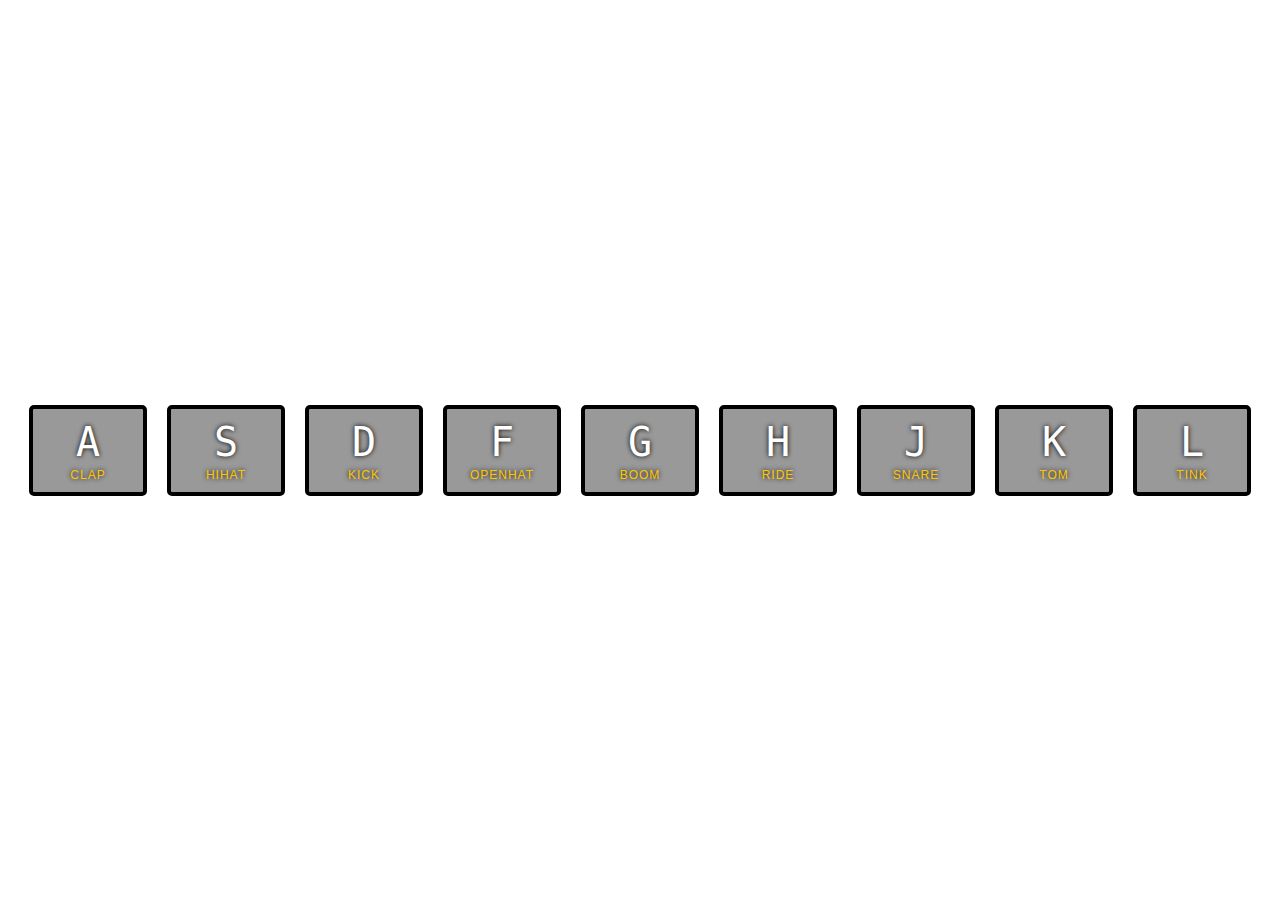
<file: 01 - Javascript Drum Kit/index.html>
<!DOCTYPE html>
<html lang="en">
<head>
  <meta charset="UTF-8">
  <title>JS Drum Kit</title>
  <link rel="stylesheet" href="style.css">
</head>
<body>


  <div class="keys">
    <div data-key="65" class="key">
      <kbd>A</kbd>
      <span class="sound">clap</span>
    </div>
    <div data-key="83" class="key">
      <kbd>S</kbd>
      <span class="sound">hihat</span>
    </div>
    <div data-key="68" class="key">
      <kbd>D</kbd>
      <span class="sound">kick</span>
    </div>
    <div data-key="70" class="key">
      <kbd>F</kbd>
      <span class="sound">openhat</span>
    </div>
    <div data-key="71" class="key">
      <kbd>G</kbd>
      <span class="sound">boom</span>
    </div>
    <div data-key="72" class="key">
      <kbd>H</kbd>
      <span class="sound">ride</span>
    </div>
    <div data-key="74" class="key">
      <kbd>J</kbd>
      <span class="sound">snare</span>
    </div>
    <div data-key="75" class="key">
      <kbd>K</kbd>
      <span class="sound">tom</span>
    </div>
    <div data-key="76" class="key">
      <kbd>L</kbd>
      <span class="sound">tink</span>
    </div>
  </div>

  <audio data-key="65" src="sounds/clap.wav" type="audio/wav"></audio>
  <audio data-key="83" src="sounds/hihat.wav" type="audio/wav"></audio>
  <audio data-key="68" src="sounds/kick.wav" type="audio/wav"></audio>
  <audio data-key="70" src="sounds/openhat.wav" type="audio/wav"></audio>
  <audio data-key="71" src="sounds/boom.wav" type="audio/wav"></audio>
  <audio data-key="72" src="sounds/ride.wav" type="audio/wav"></audio>
  <audio data-key="74" src="sounds/snare.wav" type="audio/wav"></audio>
  <audio data-key="75" src="sounds/tom.wav" type="audio/wav"></audio>
  <audio data-key="76" src="sounds/tink.wav" type="audio/wav"></audio>

<script>
  window.addEventListener('keydown', function (event) {
    const audio = document.querySelector(`audio[data-key="${event.keyCode}"]`);
    if (!audio) return;
    const key = document.querySelector(`.key[data-key="${event.keyCode}"]`);
    console.log(key);
    console.log(audio);
    audio.currentTime = 0;
    audio.play();
    key.classList.add('playing');
  });
  const keys = document.querySelectorAll('.key');
  keys.forEach(key => key.addEventListener('transitionend', function(event) {
    if (event.propertyName !== 'transform') return;
    this.classList.remove('playing');
  }));
</script>


</body>
</html>
</file>
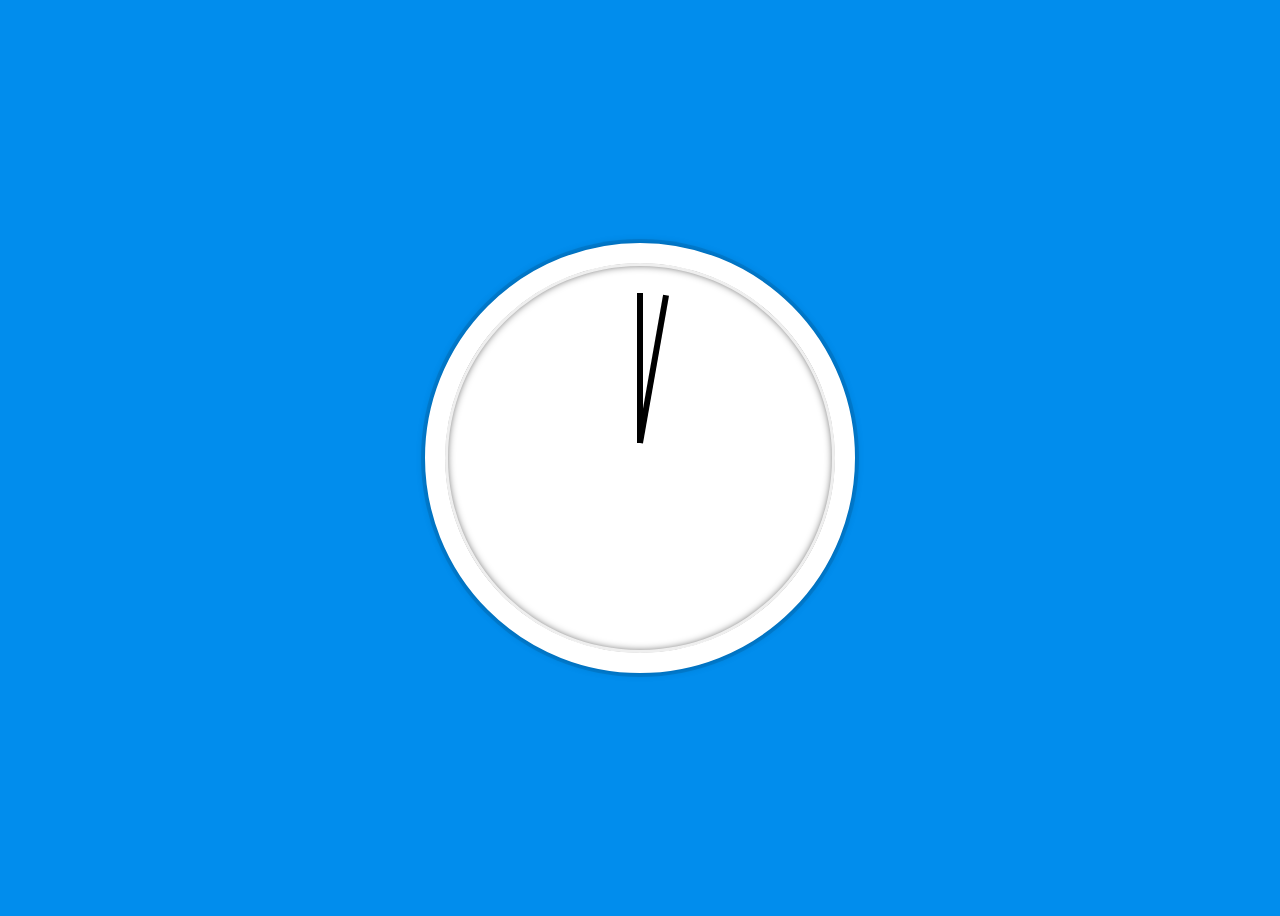
<file: 02 - JS + CSS clock/index.html>
<!DOCTYPE html>
<html lang="en">
<head>
  <meta charset="UTF-8">
  <title>JS + CSS Clock</title>
  <link rel="stylesheet" type="text/css" href="css/clock.css">
</head>
<body>
    <div class="clock">
      <div class="clock-face">
        <div class="hand hour-hand"></div>
        <div class="hand minute-hand"></div>
        <div class="hand second-hand"></div>
      </div>
    </div>
  <script type="text/javascript" src="js/clock.js"></script>
</body>
</html>
</file>
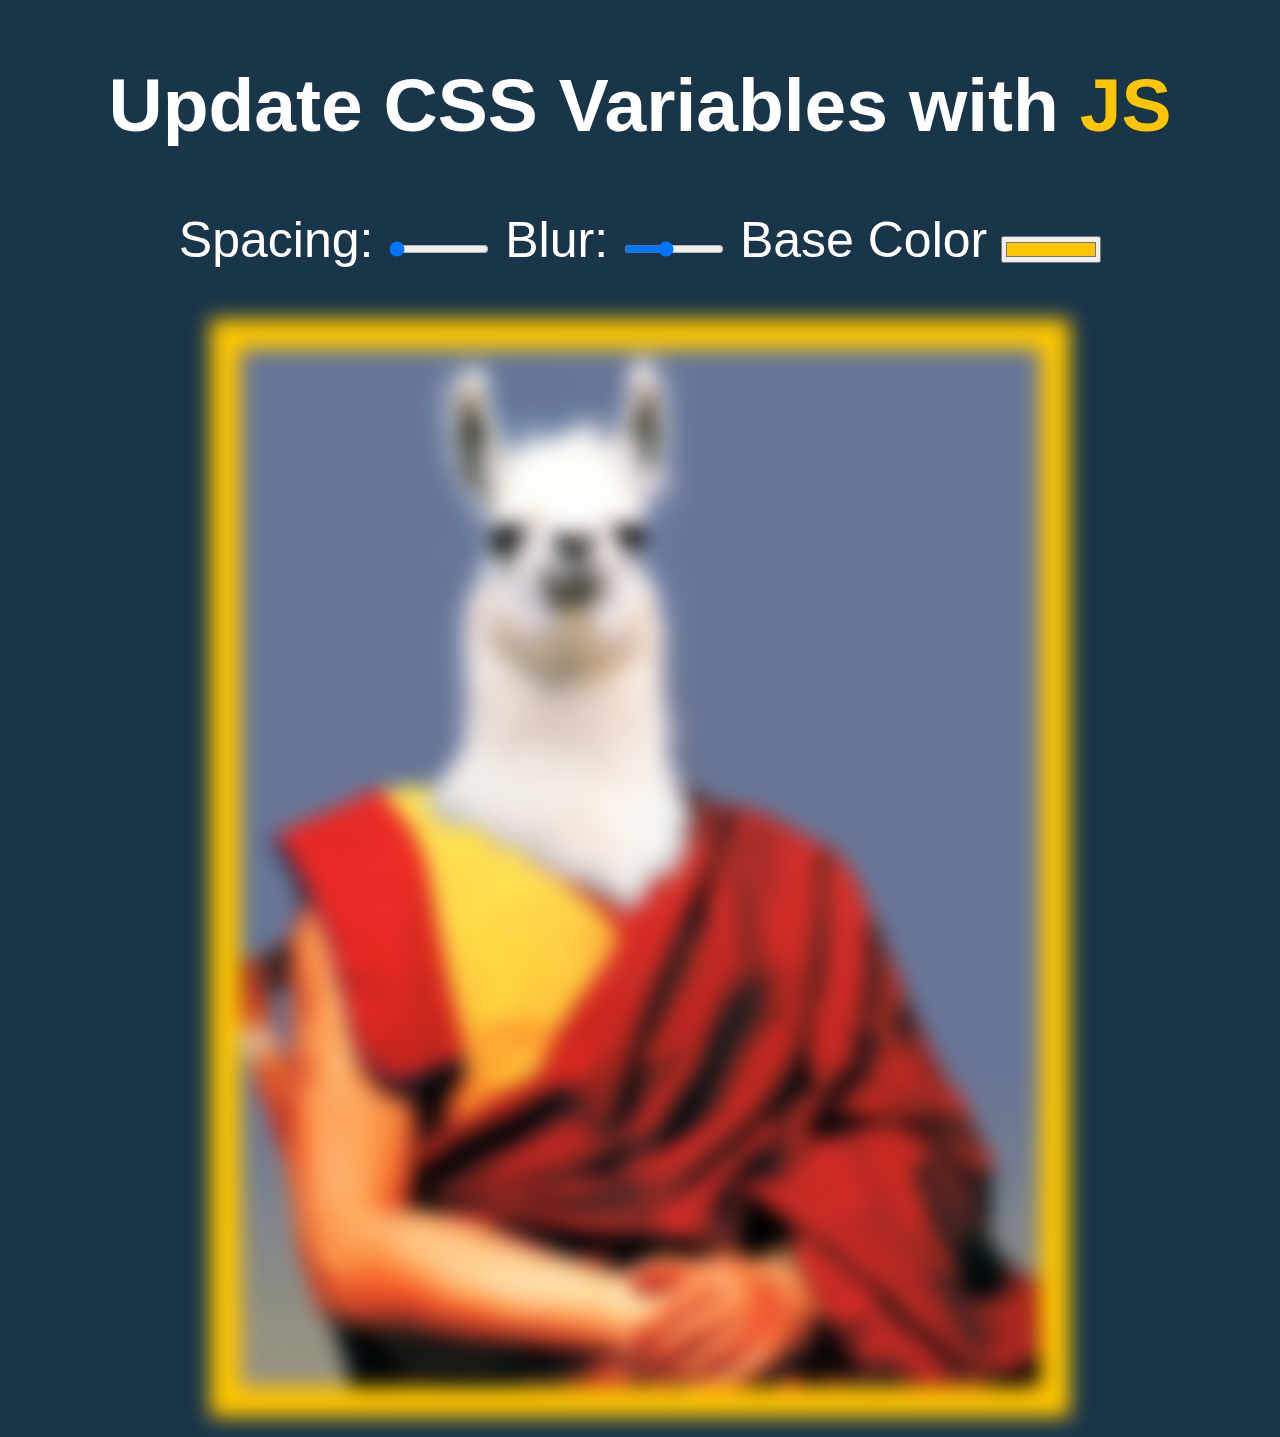
<file: 03 - Playing with CSS variables/index.html>
<!DOCTYPE html>
<html lang="en">
<head>
  <meta charset="UTF-8">
  <title>Scoped CSS Variables and JS</title>
</head>
<body>
  <h2>Update CSS Variables with <span class='highlight'>JS</span></h2>

  <div class="controls">
    <label for="spacing">Spacing:</label>
    <input id="spacing" type="range" name="spacing" min="10" max="200" value="10" data-sizing="px">

    <label for="blur">Blur:</label>
    <input id="blur" type="range" name="blur" min="0" max="25" value="10" data-sizing="px">

    <label for="base">Base Color</label>
    <input id="base" type="color" name="base" value="#ffc600">
  </div>

  <img src="images/dalai-llama.jpg">

  <style>
    /*
      declaring css variables
    */
    :root {
      --base: #ffc600;
      --spacing: 30px;
      --blur: 10px;
    }

    img {
      padding: var(--spacing);
      background: var(--base);
      filter: blur(var(--blur));
    }

    .highlight {
      color: var(--base);
    }

    /*
      misc styles, nothing to do with CSS variables
    */

    body {
      text-align: center;
    }

    body {
      background: #193549;
      color: white;
      font-family: 'helvetica neue', sans-serif;
      font-weight: 100;
      font-size: 50px;
    }

    .controls {
      margin-bottom: 50px;
    }

    input {
      width:100px;
    }
  </style>

  <script>
    /* Select inputs to listen to changes in them */
    const inputs = document.querySelectorAll('.controls input');
    let currentBlurValue = null;
    let currentBaseValue = null;
    let currentSpacingValue = null;
    function handleChange() {
      const changeType = this.name;
      const value = this.value;
      if (changeType == 'blur') {
        if (value === currentBlurValue) {
          return;
        } else {
          currentBlurValue = value;
        }
      }
      else if (changeType == 'base') {
        if (value === currentBaseValue) {
          return;
        } else {
          currentBaseValue = value;
        }
      }
      else if (changeType == 'spacing') {
        if (value === currentSpacingValue) {
          return;
        } else {
          currentSpacingValue = value;
        }
      }
      const suffix = this.dataset.sizing || '';
      document.documentElement.style.setProperty(
        `--${changeType}`, `${value}${suffix}`
      );
    }
    inputs.forEach(input => input.addEventListener('change', handleChange));
    inputs.forEach(input => input.addEventListener('mousemove', handleChange));
  </script>

</body>
</html>
</file>
<file: 01 - Javascript Drum Kit/style.css>
html {
  font-size: 10px;
  background:url(http://i.imgur.com/b9r5sEL.jpg) bottom center;
  background-size: cover;
}
body,html {
  margin: 0;
  padding: 0;
  font-family: sans-serif;
}

.keys {
  display:flex;
  flex:1;
  min-height:100vh;
  align-items: center;
  justify-content: center;
}

.key {
  border:4px solid black;
  border-radius:5px;
  margin:1rem;
  font-size: 1.5rem;
  padding:1rem .5rem;
  transition:all .07s;
  width:100px;
  text-align: center;
  color:white;
  background:rgba(0,0,0,0.4);
  text-shadow:0 0 5px black;
}

.playing {
  transform:scale(1.1);
  border-color:#ffc600;
  box-shadow: 0 0 10px #ffc600;
}

kbd {
  display: block;
  font-size: 40px;
}

.sound {
  font-size: 1.2rem;
  text-transform: uppercase;
  letter-spacing: 1px;
  color:#ffc600;
}
</file>
<file: 02 - JS + CSS clock/css/clock.css>
html {
  background:#018DED url(http://unsplash.it/1500/1000?image=881&blur=50);
  background-size:cover;
  font-family:'helvetica neue';
  text-align: center;
  font-size: 10px;
}

body {
  font-size: 2rem;
  display:flex;
  flex:1;
  min-height: 100vh;
  align-items: center;
}

.clock {
  width: 30rem;
  height: 30rem;
  background: #fff url(https://cssanimation.rocks/images/posts/clocks/ios_clock.svg) no-repeat center;
  border:20px solid white;
  border-radius:50%;
  margin:50px auto;
  position: relative;
  padding:4.5rem;
  box-shadow:
    0 0 0 4px rgba(0,0,0,0.1),
    inset 0 0 0 3px #EFEFEF,
    inset 0 0 10px black,
    0 0 10px rgba(0,0,0,0.2);
}

.clock-face {
  position: relative;
  width: 100%;
  height: 100%;
  transform: translateY(-3px); /* account for the height of the clock hands */
}

.hand {
  width:50%;
  height:6px;
  background:black;
  position: absolute;
  top:45%;
  transform-origin: 100%; /* This is done so that the rotation happens at the end of the hand */
  transform: rotate(90deg); /* all hands at 12, 12 & 0 respectively */
  /*transition: all 0.5s;*/
  /* Gives you that tick-tick feel */
  transition-timing-function: cubic-bezier(0.1, 2.7, 0.58, 1); 
  /*Gives that slight delay in the second-hand's movement so that it looks real */
}

.second-hand {
 transform: rotate(100deg); 
}
</file>
